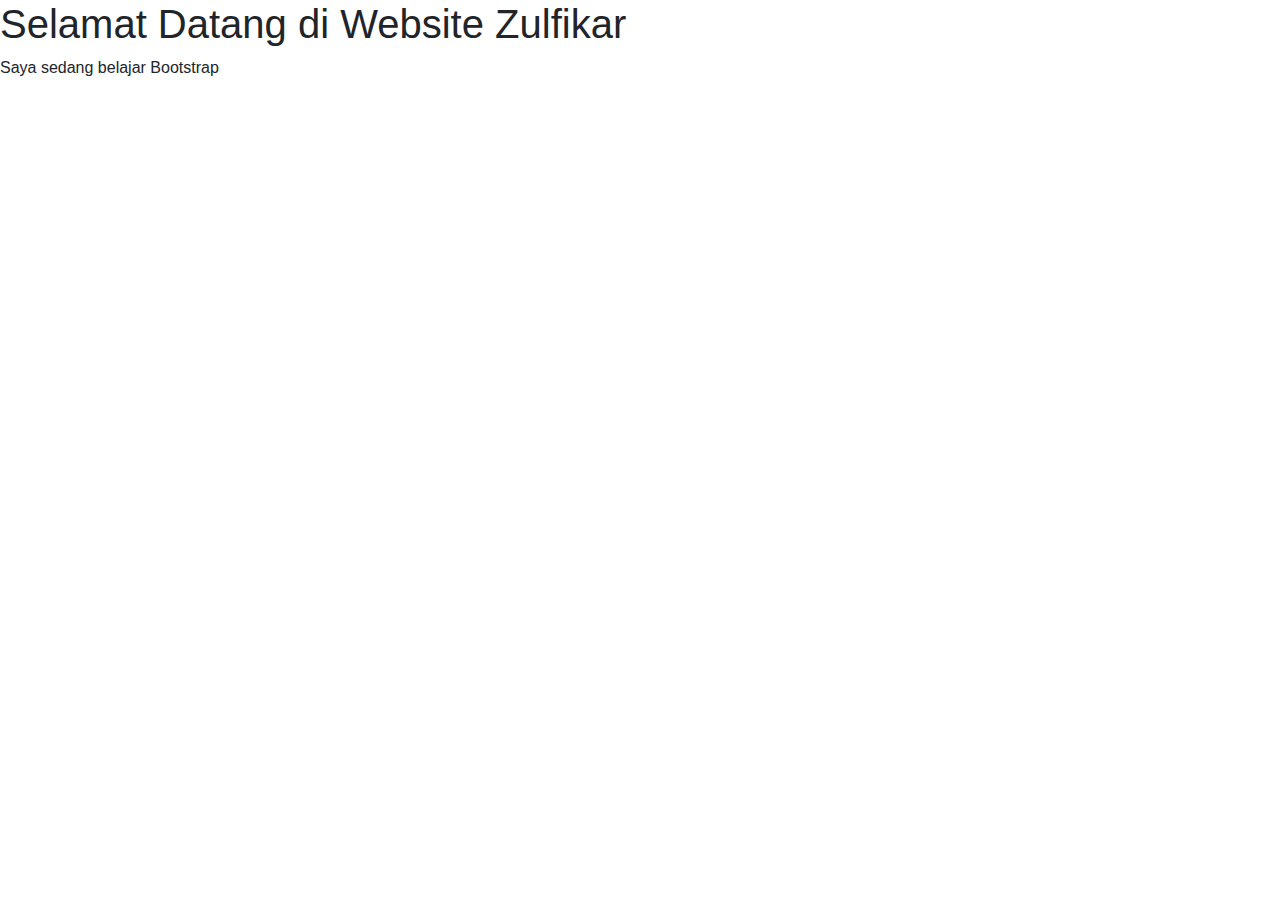
<file: index.html>
<html lang="en">
    <head>
        <meta charset="utf-8">
        <meta name="viewport" content="width=device-width, intial-scale=1">
        <title>Pengenalan Bootstrap</title>
        <link rel="stylesheet" href="https://maxcdn.bootstrapcdn.com/bootstrap/4.5.2/css/bootstrap.min.css">
        <script src="https://ajax.googleapis.com/ajax/libs/jquery/3.5.1/jquery.min.js"></script>
        <script src="https://cdnjs.cloudflare.com/ajax/libs/popper.js/1.16.0/umd/popper.min.js"></script>
        <script src="https://maxcdn.bootstrapcdn.com/bootstrap/4.5.2/js/bootstrap.min.js"></script>
</head>
    <body>
        <h1>Selamat Datang di Website Zulfikar</h1>
        <p>Saya sedang belajar Bootstrap</p>
    </body>
</html>
</file>
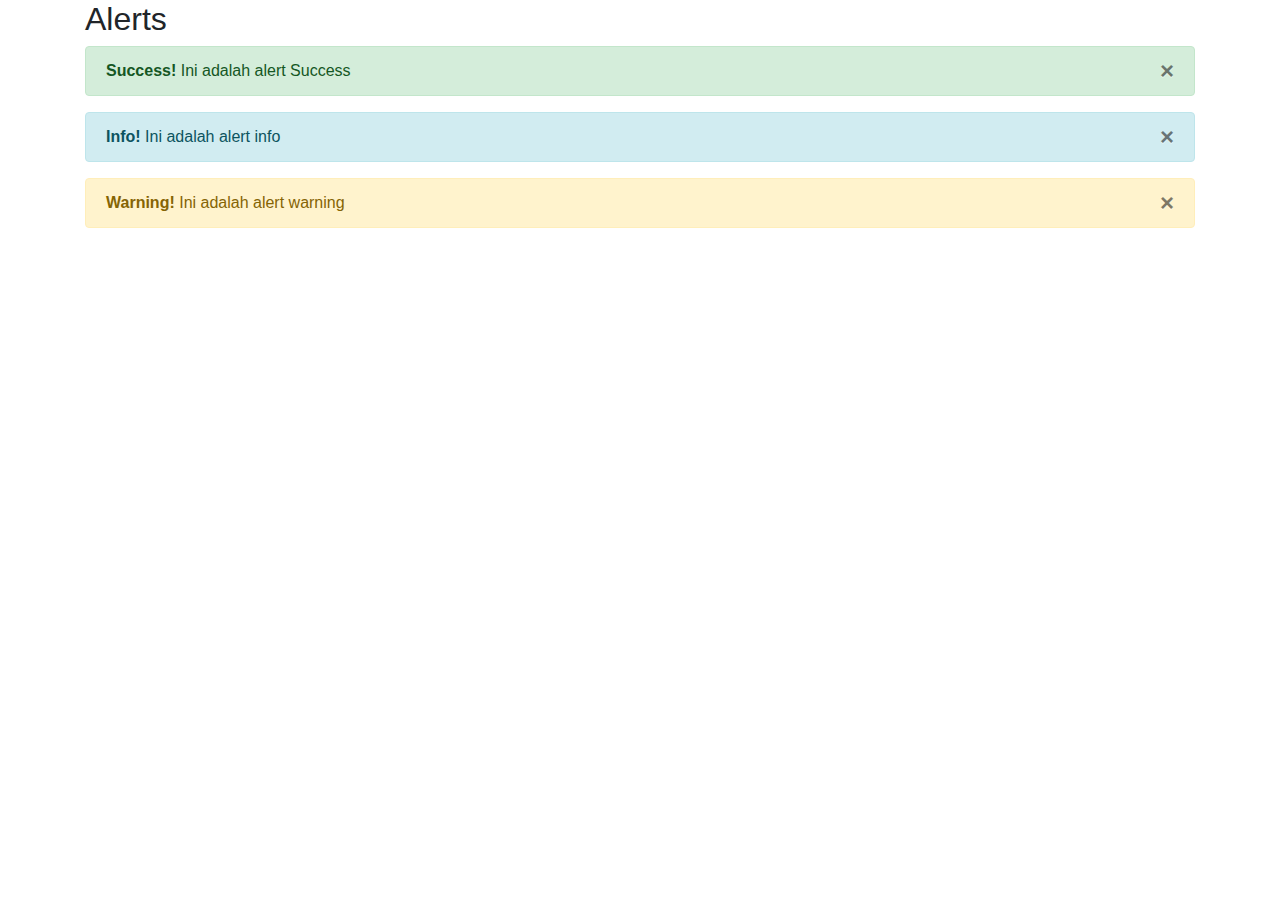
<file: alert.html>
<html lang="en">
    <head>
        <meta charset="utf-8">
        <meta name="viewport" content="width=device-width, intial-scale=1">
        <title>Pengenalan Bootstrap</title>
        <link rel="stylesheet" href="https://maxcdn.bootstrapcdn.com/bootstrap/4.5.2/css/bootstrap.min.css">
        <script src="https://ajax.googleapis.com/ajax/libs/jquery/3.5.1/jquery.min.js"></script>
        <script src="https://cdnjs.cloudflare.com/ajax/libs/popper.js/1.16.0/umd/popper.min.js"></script>
        <script src="https://maxcdn.bootstrapcdn.com/bootstrap/4.5.2/js/bootstrap.min.js"></script>
</head>
<body>
    <div class="container">
        <h2>Alerts</h2>
        <div class="alert alert-success alert-dismisable">
            <button type="button" class="close" data-dismiss="alert">&times;</button>
            <strong>Success!</strong> Ini adalah alert Success
        </div>
        <div class="alert alert-info alert-dismisable">
            <button type="button" class="close" data-dismiss="alert">&times;</button>
            <strong>Info!</strong> Ini adalah alert info
        </div>
        <div class="alert alert-warning alert-dismisable">
            <button type="button" class="close" data-dismiss="alert">&times;</button>
            <strong>Warning!</strong> Ini adalah alert warning
        </div>
    </div>
</body>
</file>
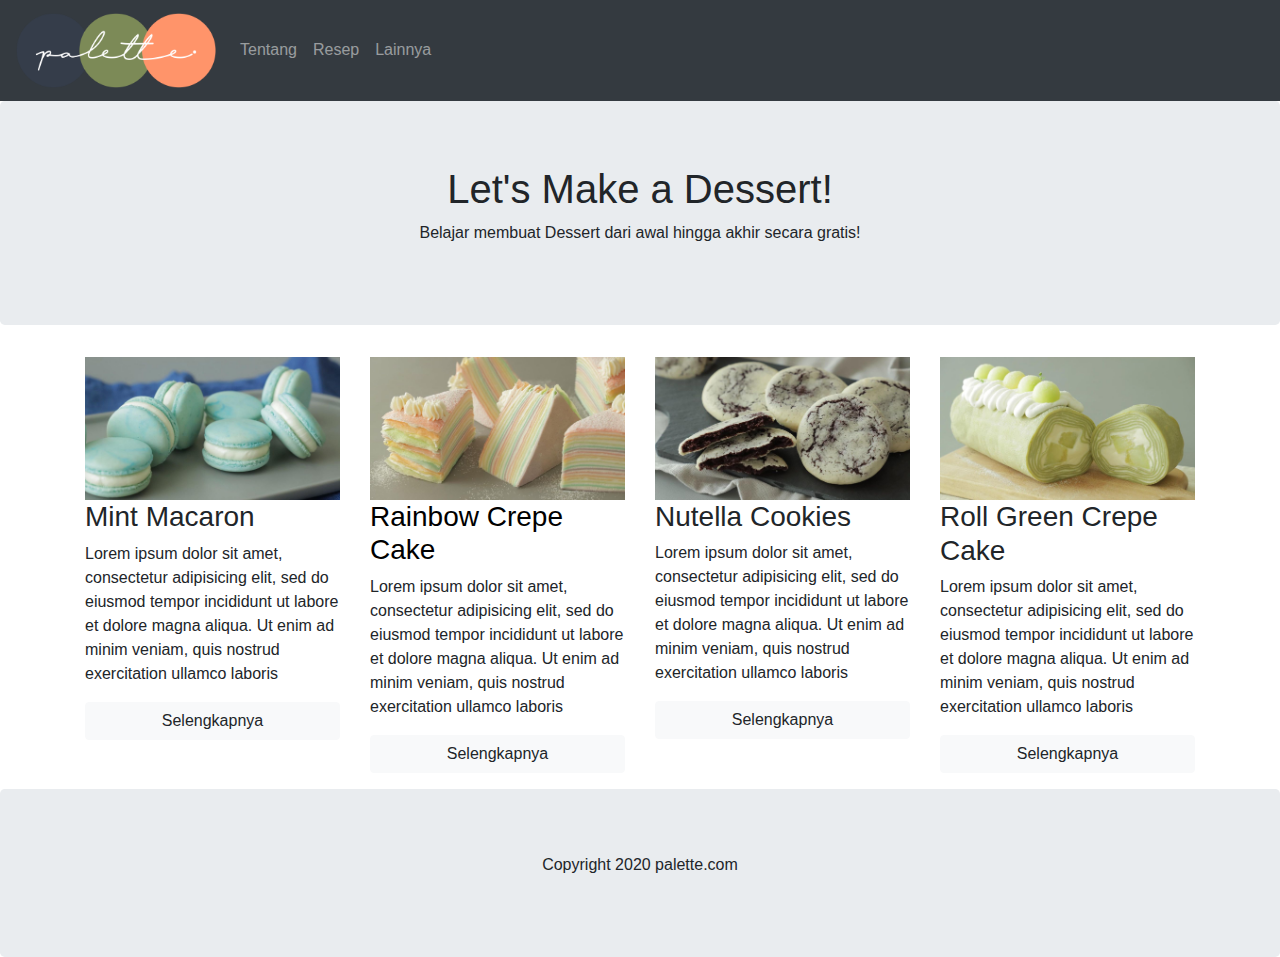
<file: boot.html>
<!DOCTYPE html>
<html lang="en">

<head>
    <title>Tugas Bootstrap</title>
    <meta charset="utf-8">
        <meta name="viewport" content="width=device-width, intial-scale=1">
        <link rel="stylesheet" href="https://maxcdn.bootstrapcdn.com/bootstrap/4.5.2/css/bootstrap.min.css">
        <script src="https://ajax.googleapis.com/ajax/libs/jquery/3.5.1/jquery.min.js"></script>
        <script src="https://cdnjs.cloudflare.com/ajax/libs/popper.js/1.16.0/umd/popper.min.js"></script>
        <script src="https://maxcdn.bootstrapcdn.com/bootstrap/4.5.2/js/bootstrap.min.js"></script>
</head>

<body>
    <nav class="navbar navbar-expand-md bg-dark navbar-dark">
        <!-- Brand -->
        <a class="navbar-brand" href="index.html">
            <img src="gambar/palette.png" alt="logo" style="width:200px;">
        </a>
        <!-- Toggler/collapsibe Button -->
        <button class="navbar-toggler" type="button" data-toggle="collapse" data-target="#collapsibleNavbar">
            <span class="navbar-toggler-icon"></span>
        </button>

        <!-- Navbar links -->
        <div class="collapse navbar-collapse" id="collapsibleNavbar">
            <ul class="navbar-nav">
                <li class="nav-item">
                    <a class="nav-link" href="#">Tentang</a>
                </li>
                <li class="nav-item">
                    <a class="nav-link" href="#">Resep</a>
                </li>
                <li class="nav-item">
                    <a class="nav-link" href="#">Lainnya</a>
                </li>
            </ul>
        </div>
    </nav>
    <div class="jumbotron text-center">
        <h1>Let's Make a Dessert!</h1>
        <p>Belajar membuat Dessert dari awal hingga akhir secara gratis!</p>
    </div>

    <div class="container">
        <div class="row">
            <div class="col-sm-3">
                <div class="thumbnail">
                    <a href="artikel.html"><img src="gambar/mint.jpeg" width="100%" alt="Cinque Terre"></a>
                    <div class="caption">
                        <h3>Mint Macaron</h3>
                        <p>Lorem ipsum dolor sit amet, consectetur adipisicing elit, sed do eiusmod
                            tempor incididunt ut labore et dolore magna aliqua. Ut enim ad minim veniam,
                            quis nostrud exercitation ullamco laboris</p>
                        <p><a href="artikel.html" class="btn btn-light btn-block" role="button">Selengkapnya</a></p>
                    </div>
                </div>
            </div>
            <div class="col-sm-3">
                <div class="thumbnail">
                    <a href="artikel.html"><img src="gambar/rainbow.jpeg" width="100%" alt="Cinque Terre"></a>
                    <div class="caption">
                        <h3><a href="artikel.html" style="text-decoration:none;color: black;">Rainbow Crepe Cake</a> </h3>
                        <p>Lorem ipsum dolor sit amet, consectetur adipisicing elit, sed do eiusmod
                            tempor incididunt ut labore et dolore magna aliqua. Ut enim ad minim veniam,
                            quis nostrud exercitation ullamco laboris</p>
                        <p><a href="artikel.html" class="btn btn-light btn-block" role="button">Selengkapnya</a></p>
                    </div>
                </div>
            </div>
            <div class="col-sm-3">
                <div class="thumbnail">
                    <a href="artikel.html"><img src="gambar/nutella.jpeg" width="100%" alt="Cinque Terre"></a>
                    <div class="caption">
                        <h3>Nutella Cookies</h3>
                        <p>Lorem ipsum dolor sit amet, consectetur adipisicing elit, sed do eiusmod
                            tempor incididunt ut labore et dolore magna aliqua. Ut enim ad minim veniam,
                            quis nostrud exercitation ullamco laboris</p>
                        <p><a href="artikel.html" class="btn btn-light btn-block" role="button">Selengkapnya</a></p>
                    </div>
                </div>
            </div>
            <div class="col-sm-3">
                <div class="thumbnail">
                    <a href="artikel.html"><img src="gambar/green.jpeg" width="100%" alt="Cinque Terre"></a>
                    <div class="caption">
                        <h3>Roll Green Crepe Cake</h3>
                        <p>Lorem ipsum dolor sit amet, consectetur adipisicing elit, sed do eiusmod
                            tempor incididunt ut labore et dolore magna aliqua. Ut enim ad minim veniam,
                            quis nostrud exercitation ullamco laboris</p>
                        <p><a href="artikel.html" class="btn btn-light btn-block " role="button">Selengkapnya</a></p>
                    </div>
                </div>
            </div>
        </div>
    </div>
    <div class="jumbotron text-center" style="margin-bottom:0">
        <p>Copyright 2020 palette.com</p>
    </div>
</body>

</html>
</file>
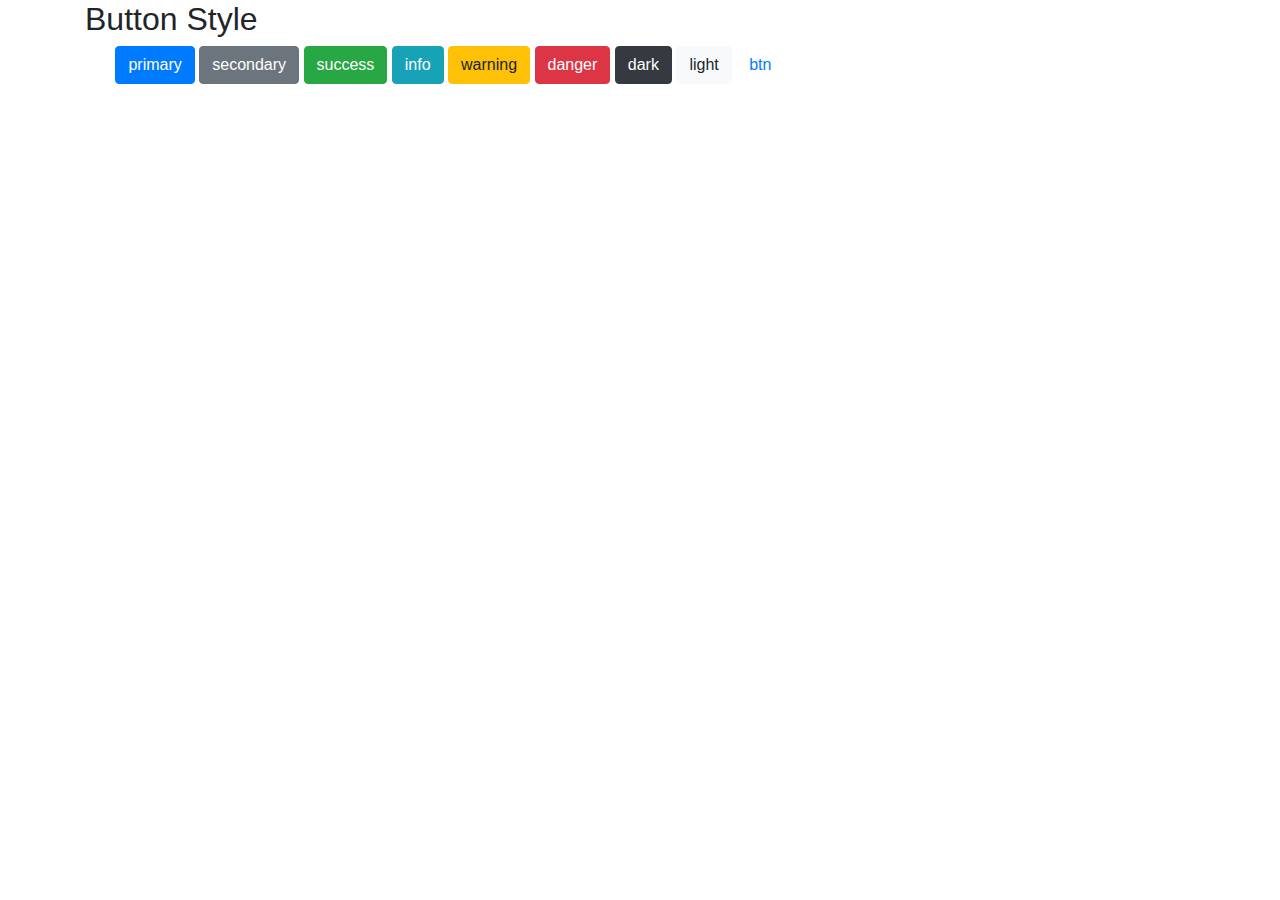
<file: button.html>
<html lang="en">
    <head>
        <meta charset="utf-8">
        <meta name="viewport" content="width=device-width, intial-scale=1">
        <title>Pengenalan Bootstrap</title>
        <link rel="stylesheet" href="https://maxcdn.bootstrapcdn.com/bootstrap/4.5.2/css/bootstrap.min.css">
        <script src="https://ajax.googleapis.com/ajax/libs/jquery/3.5.1/jquery.min.js"></script>
        <script src="https://cdnjs.cloudflare.com/ajax/libs/popper.js/1.16.0/umd/popper.min.js"></script>
        <script src="https://maxcdn.bootstrapcdn.com/bootstrap/4.5.2/js/bootstrap.min.js"></script>
</head>
<body>
    <div class="container">
        <h2>Button Style</h2>
        <button type="button" class="btn"></button>
        <button type="button" class="btn btn-primary">primary</button>
        <button type="button" class="btn btn-secondary">secondary</button>
        <button type="button" class="btn btn-success">success</button>
        <button type="button" class="btn btn-info">info</button>
        <button type="button" class="btn btn-warning">warning</button>
        <button type="button" class="btn btn-danger">danger</button>
        <button type="button" class="btn btn-dark">dark</button>
        <button type="button" class="btn btn-light">light</button>
        <button type="button" class="btn btn-link">btn</button>
    </div>
</body>
</file>
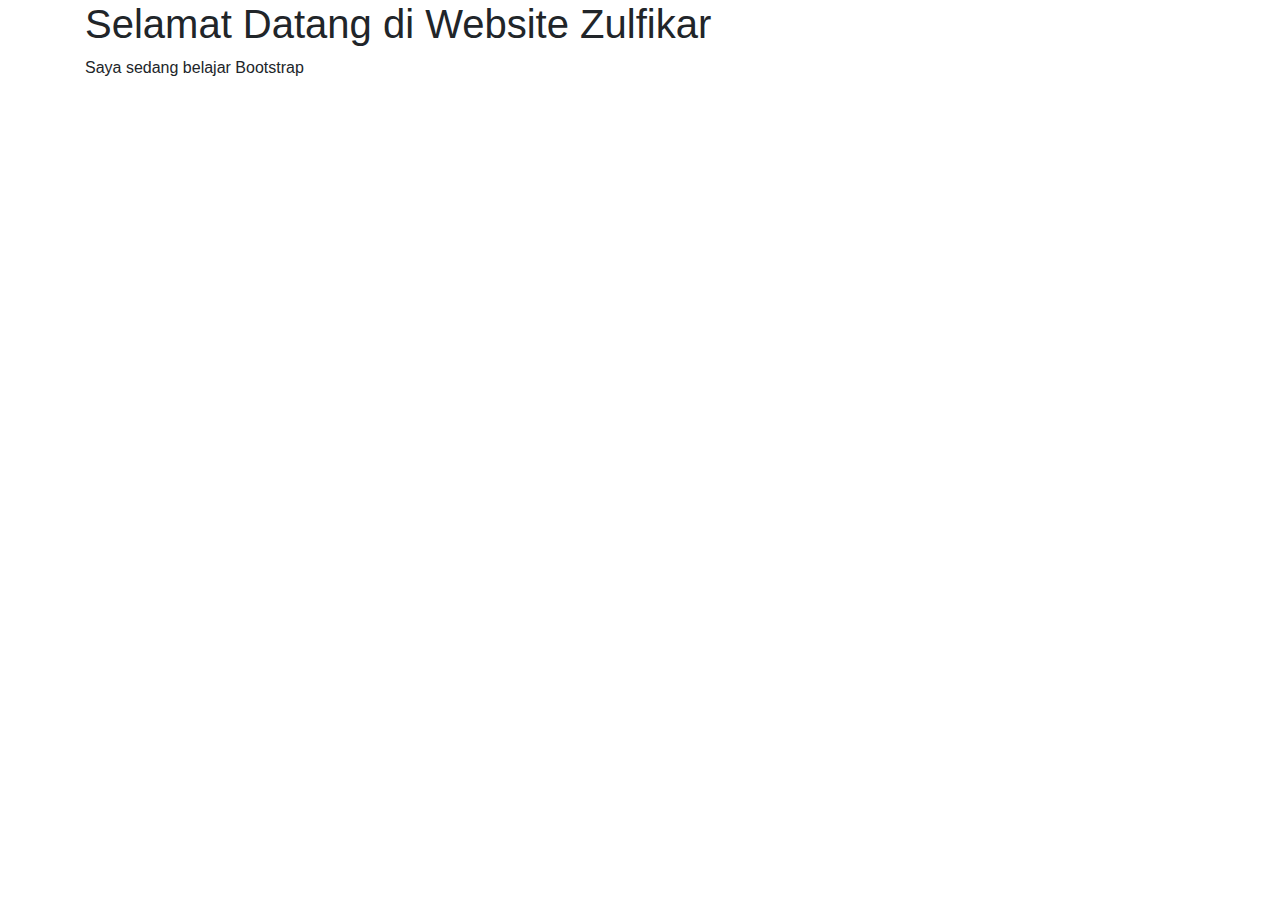
<file: container.html>
<html lang="en">
    <head>
        <meta charset="utf-8">
        <meta name="viewport" content="width=device-width, intial-scale=1">
        <title>Pengenalan Bootstrap</title>
        <link rel="stylesheet" href="https://maxcdn.bootstrapcdn.com/bootstrap/4.5.2/css/bootstrap.min.css">
    	<script src="https://ajax.googleapis.com/ajax/libs/jquery/3.5.1/jquery.min.js"></script>
    	<script src="https://cdnjs.cloudflare.com/ajax/libs/popper.js/1.16.0/umd/popper.min.js"></script>
    	<script src="https://maxcdn.bootstrapcdn.com/bootstrap/4.5.2/js/bootstrap.min.js"></script>
</head>
<body>
        <div class="container">
        <h1>Selamat Datang di Website Zulfikar</h1>
        <p>Saya sedang belajar Bootstrap</p>
        </div>
    </body>
</html>
</file>
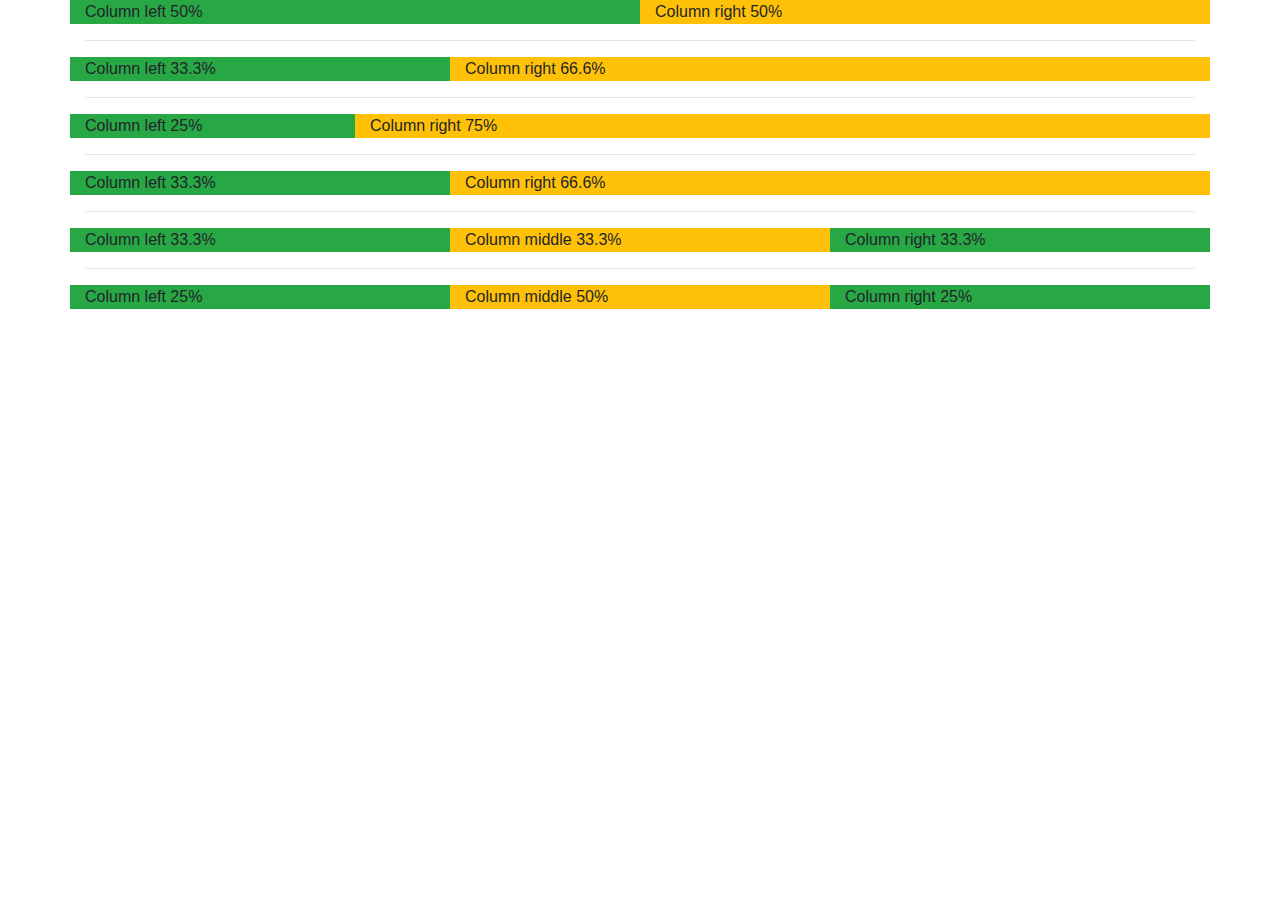
<file: grid.html>
<html lang="en">
    <head>
        <meta charset="utf-8">
        <meta name="viewport" content="width=device-width, intial-scale=1">
        <title>Pengenalan Bootstrap</title>
        <link rel="stylesheet" href="https://maxcdn.bootstrapcdn.com/bootstrap/4.5.2/css/bootstrap.min.css">
        <script src="https://ajax.googleapis.com/ajax/libs/jquery/3.5.1/jquery.min.js"></script>
        <script src="https://cdnjs.cloudflare.com/ajax/libs/popper.js/1.16.0/umd/popper.min.js"></script>
        <script src="https://maxcdn.bootstrapcdn.com/bootstrap/4.5.2/js/bootstrap.min.js"></script>
</head>
    <body>
    <div class="container">
        <div class="row">
            <div class="col-md-6 bg-success">Column left 50%</div>
            <div class="col-md-6 bg-warning">Column right 50%</div>
        </div><hr>
        <div class="row">
            <div class="col-md-4 bg-success">Column left 33.3%</div>
            <div class="col-md-8 bg-warning">Column right 66.6%</div>
        </div><hr>
        <div class="row">
            <div class="col-md-3 bg-success">Column left 25%</div>
            <div class="col-md-9 bg-warning">Column right 75%</div>
        </div><hr>
        <div class="row">
            <div class="col-md-4 bg-success">Column left 33.3%</div>
            <div class="col-md-8 bg-warning">Column right 66.6%</div>
        </div><hr>
        <div class="row">
            <div class="col-md-4 bg-success">Column left 33.3%</div>
            <div class="col-md-4 bg-warning">Column middle 33.3%</div>
            <div class="col-md-4 bg-success">Column right 33.3%</div>
        </div><hr>
        <div class="row">
            <div class="col-md-4 bg-success">Column left 25%</div>
            <div class="col-md-4 bg-warning">Column middle 50%</div>
            <div class="col-md-4 bg-success">Column right 25%</div>
        </div>
    </div>
</body>
</html>
</file>
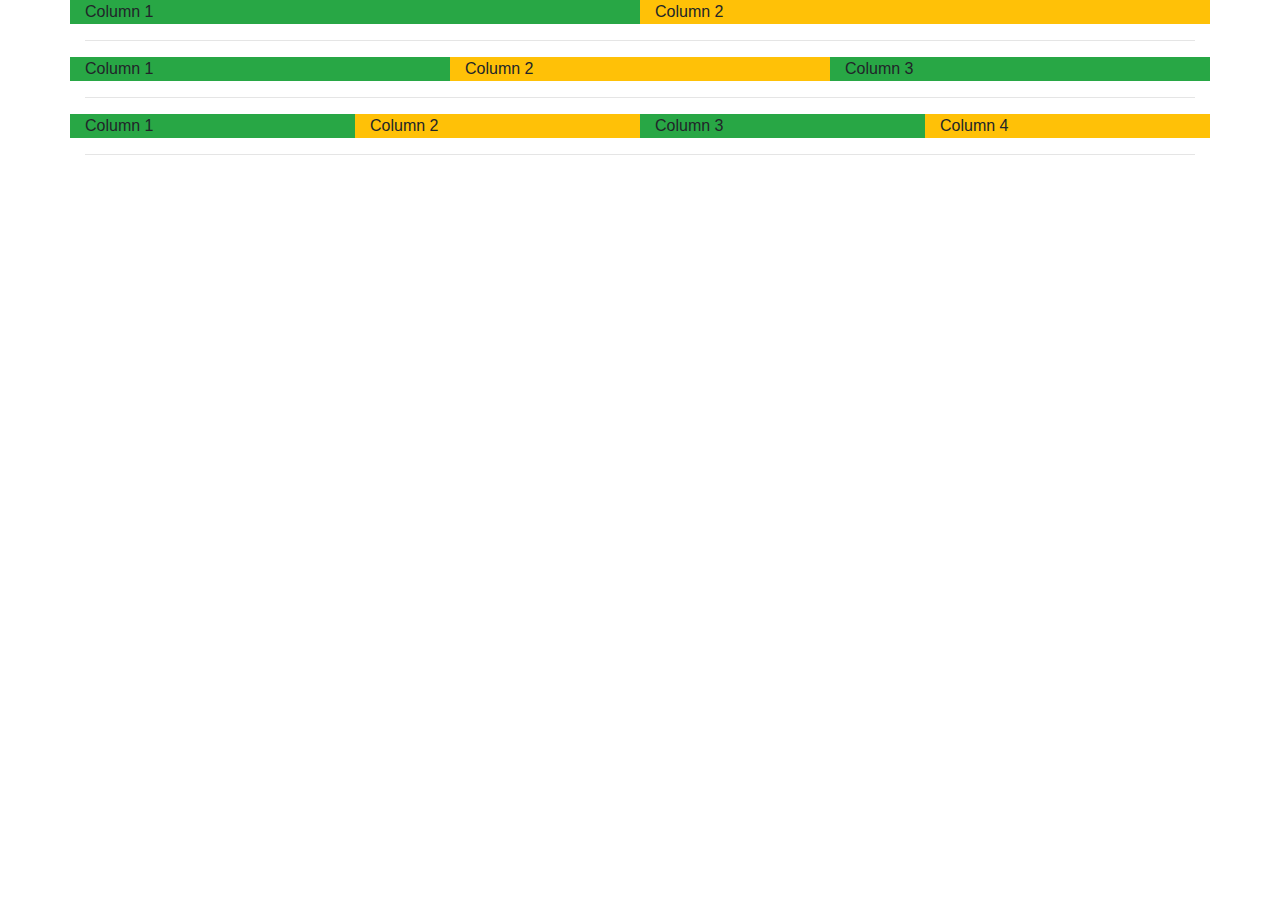
<file: grid2.html>
<html lang="en">
    <head>
        <meta charset="utf-8">
        <meta name="viewport" content="width=device-width, intial-scale=1">
        <title>Pengenalan Bootstrap</title>
        <link rel="stylesheet" href="https://maxcdn.bootstrapcdn.com/bootstrap/4.5.2/css/bootstrap.min.css">
        <script src="https://ajax.googleapis.com/ajax/libs/jquery/3.5.1/jquery.min.js"></script>
        <script src="https://cdnjs.cloudflare.com/ajax/libs/popper.js/1.16.0/umd/popper.min.js"></script>
        <script src="https://maxcdn.bootstrapcdn.com/bootstrap/4.5.2/js/bootstrap.min.js"></script>
</head>
<body>
    <div class="container">
        <div class="row">
            <div class="col bg-success">Column 1</div>
            <div class="col bg-warning">Column 2</div>
        </div>
        <hr>
        <div class="row">
            <div class="col bg-success">Column 1</div>
            <div class="col bg-warning">Column 2</div>
            <div class="col bg-success">Column 3</div>
        </div>
        <hr>
        <div class="row">
            <div class="col bg-success">Column 1</div>
            <div class="col bg-warning">Column 2</div>
            <div class="col bg-success">Column 3</div>
            <div class="col bg-warning">Column 4</div>
        </div>
        <hr>
    </div>
</body>
</file>
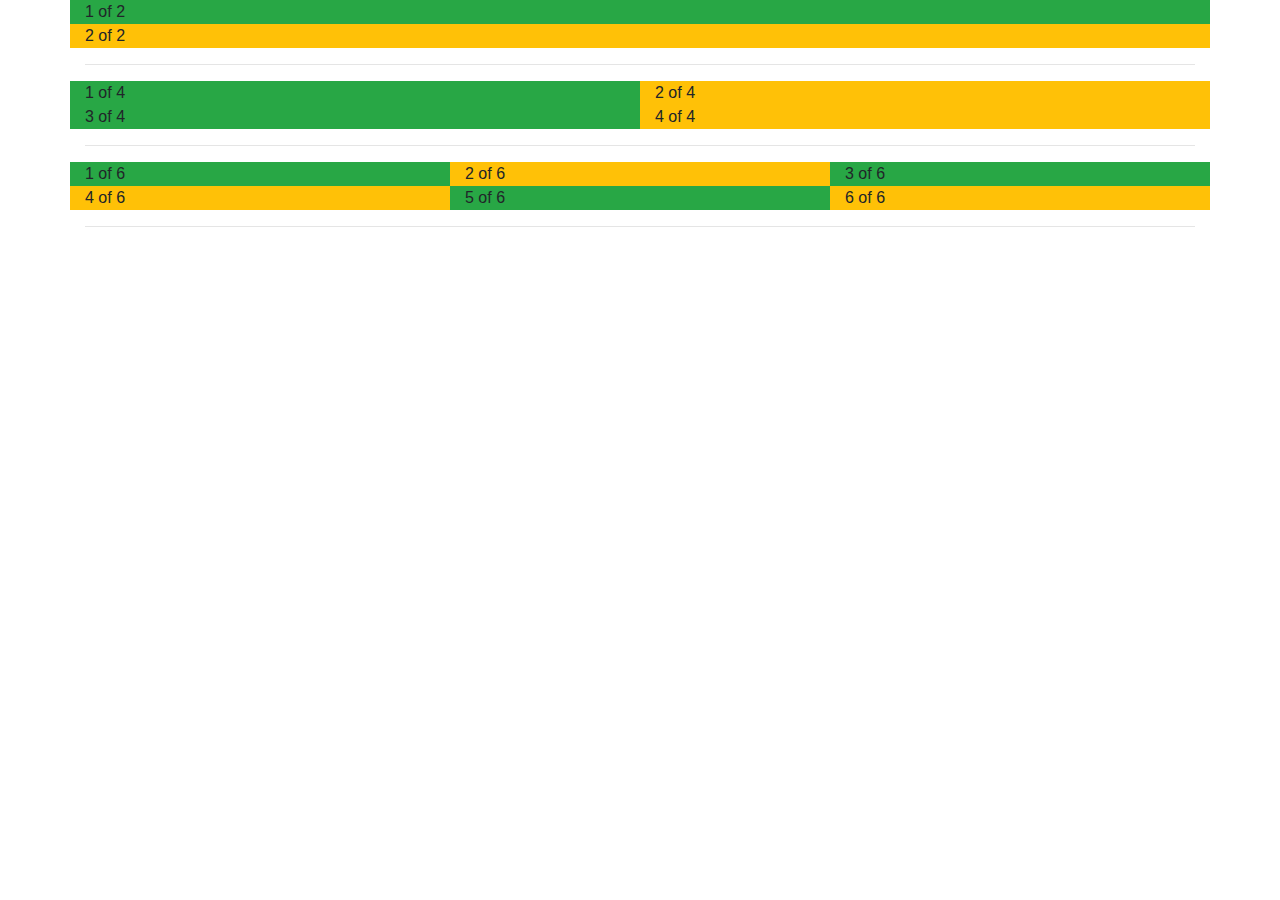
<file: grid3.html>
<html lang="en">
    <head>
        <meta charset="utf-8">
        <meta name="viewport" content="width=device-width, intial-scale=1">
        <title>Pengenalan Bootstrap</title>
        <link rel="stylesheet" href="https://maxcdn.bootstrapcdn.com/bootstrap/4.5.2/css/bootstrap.min.css">
        <script src="https://ajax.googleapis.com/ajax/libs/jquery/3.5.1/jquery.min.js"></script>
        <script src="https://cdnjs.cloudflare.com/ajax/libs/popper.js/1.16.0/umd/popper.min.js"></script>
        <script src="https://maxcdn.bootstrapcdn.com/bootstrap/4.5.2/js/bootstrap.min.js"></script>
</head>
<body>
    <div class="container">
        <div class="row row-cols-1">
            <div class="col bg-success">1 of 2</div>
            <div class="col bg-warning">2 of 2</div>
        </div>
        <hr>

        <div class="row row-cols-2">
            <div class="col bg-success">1 of 4</div>
            <div class="col bg-warning">2 of 4</div>
            <div class="col bg-success">3 of 4</div>
            <div class="col bg-warning">4 of 4</div>
        </div>
        <hr>
        <div class="row row-cols-3">
            <div class="col bg-success">1 of 6</div>
            <div class="col bg-warning">2 of 6</div>
            <div class="col bg-success">3 of 6</div>
            <div class="col bg-warning">4 of 6</div>
            <div class="col bg-success">5 of 6</div>
            <div class="col bg-warning">6 of 6</div>
        </div>
        <hr>
    </div>
</body>
</file>
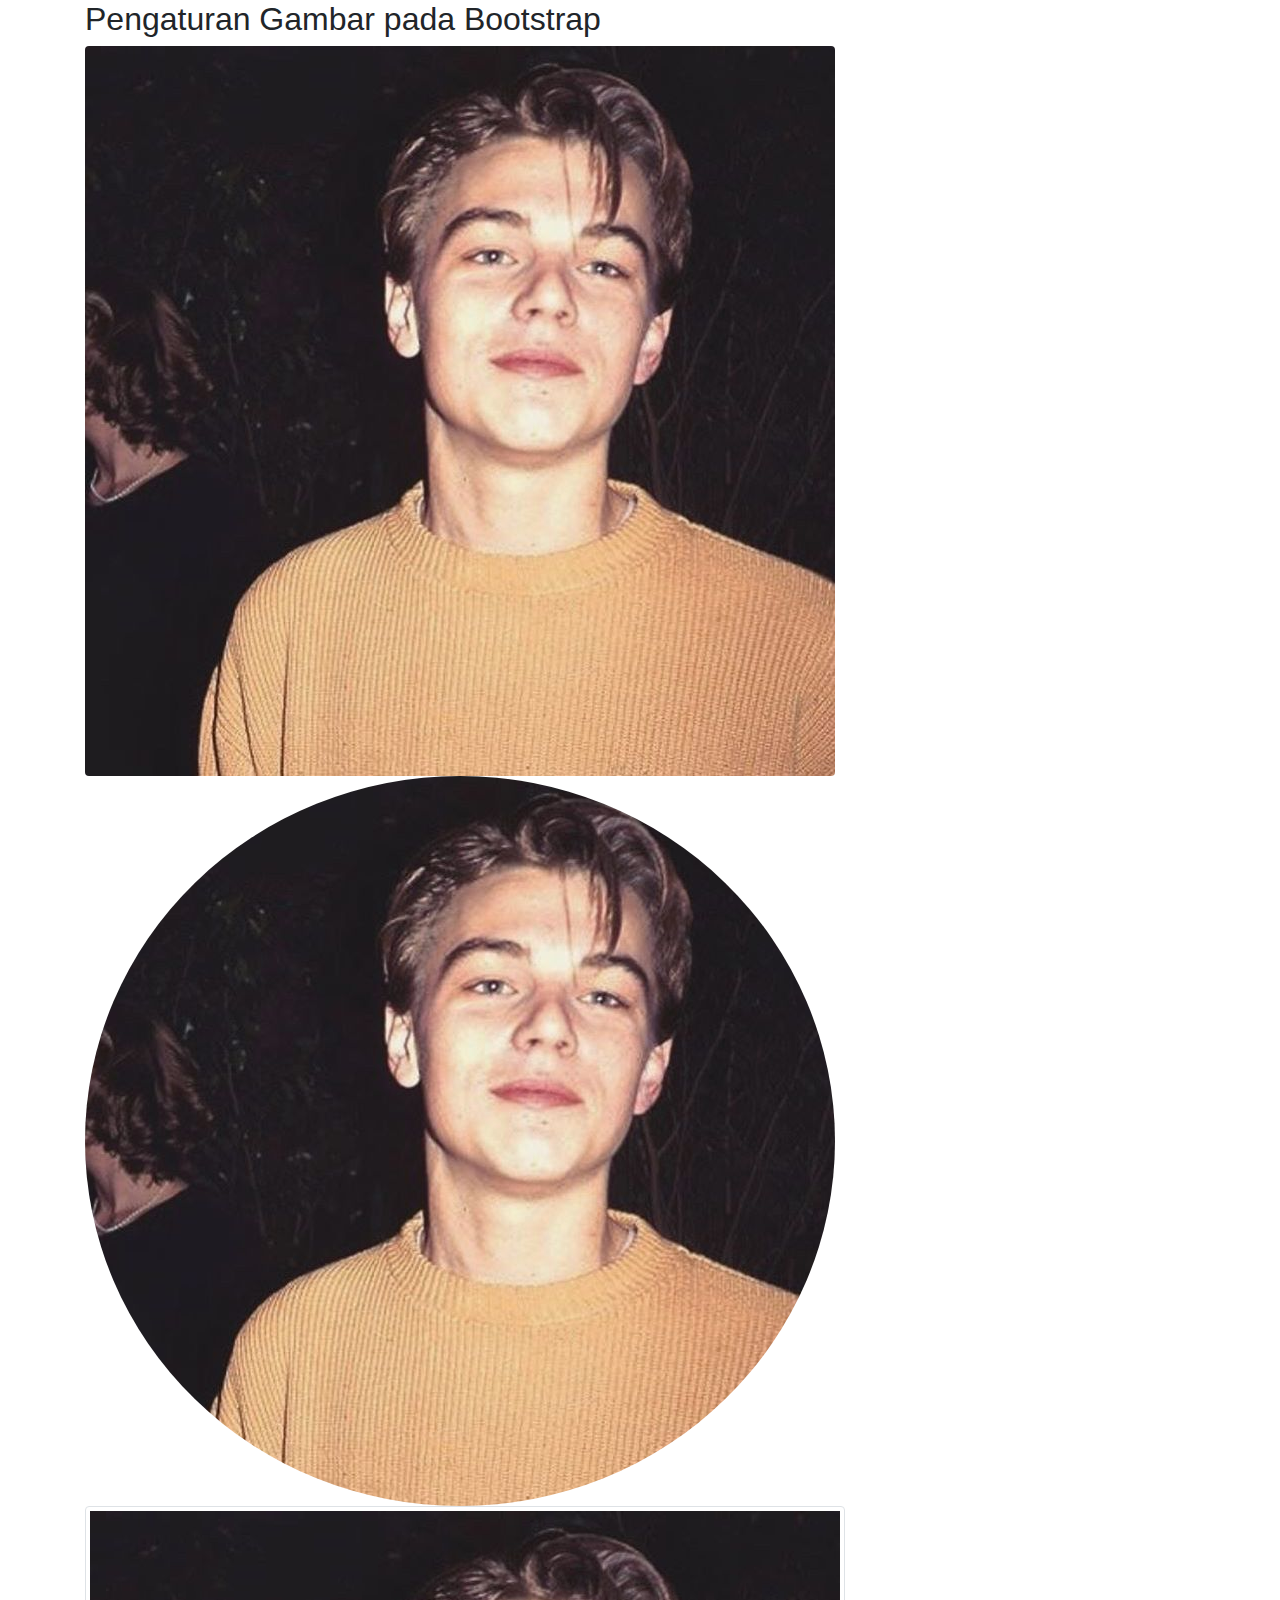
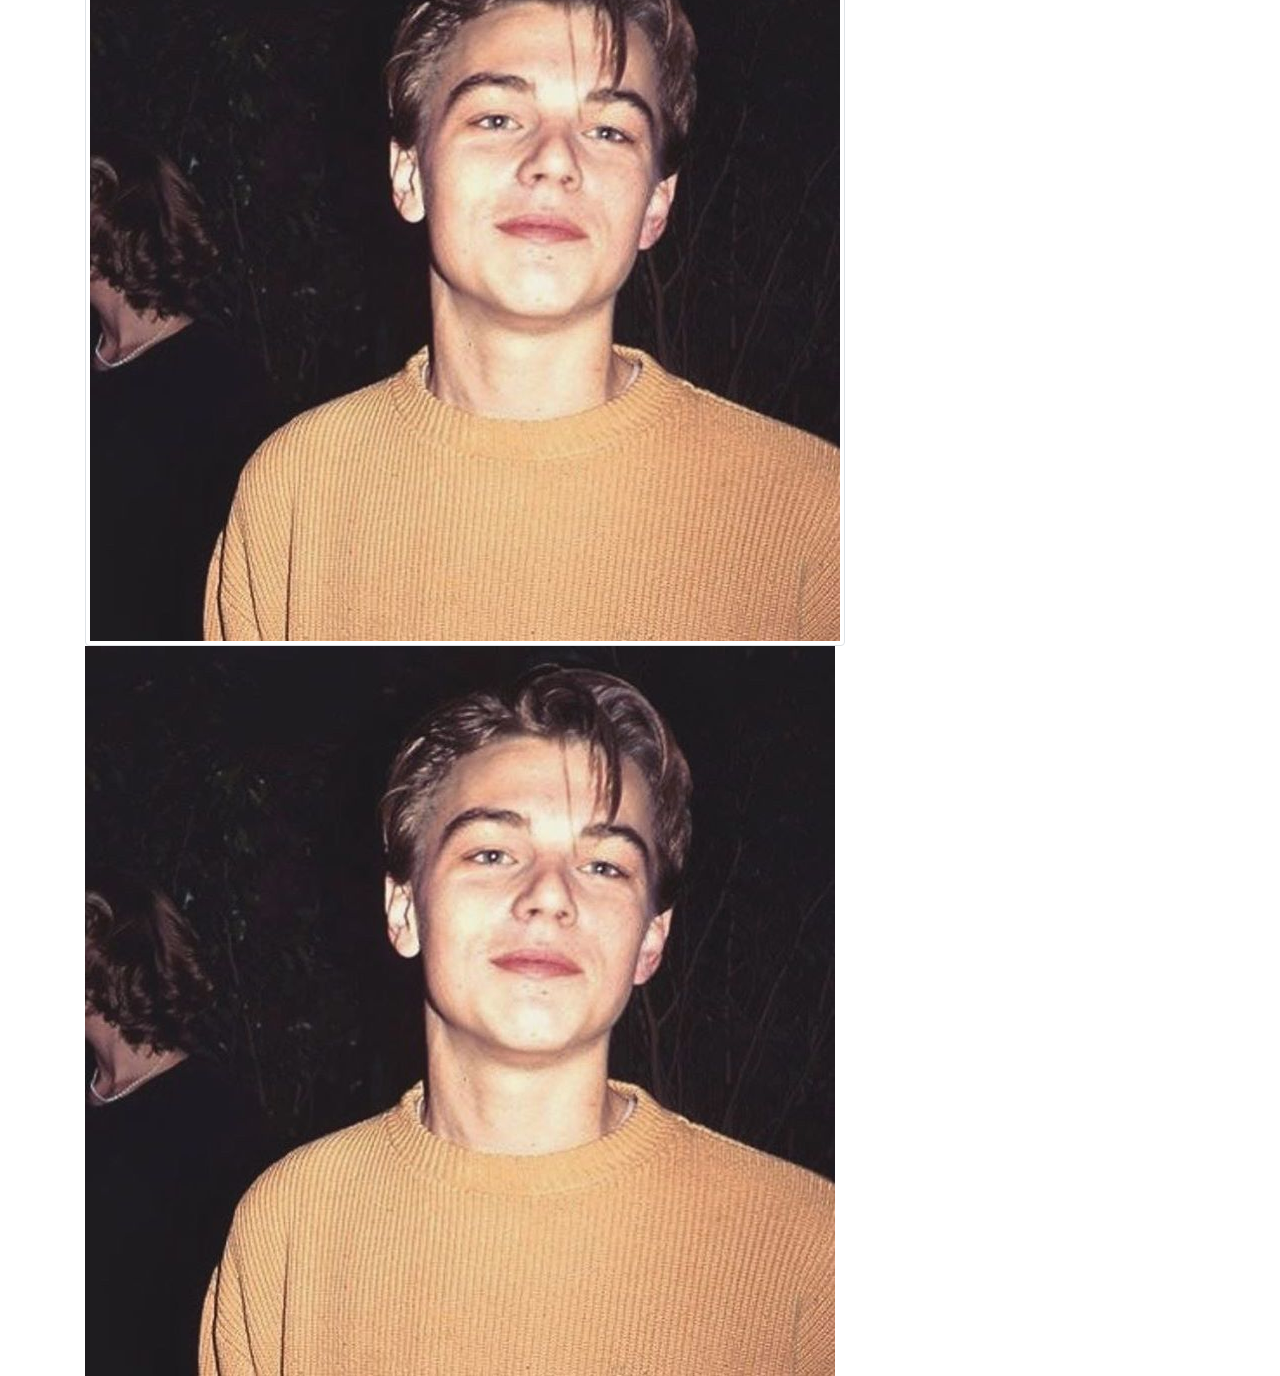
<file: image.html>
<html lang="en">
    <head>
        <meta charset="utf-8">
        <meta name="viewport" content="width=device-width, intial-scale=1">
        <title>Pengenalan Bootstrap</title>
        <link rel="stylesheet" href="https://maxcdn.bootstrapcdn.com/bootstrap/4.5.2/css/bootstrap.min.css">
        <script src="https://ajax.googleapis.com/ajax/libs/jquery/3.5.1/jquery.min.js"></script>
        <script src="https://cdnjs.cloudflare.com/ajax/libs/popper.js/1.16.0/umd/popper.min.js"></script>
        <script src="https://maxcdn.bootstrapcdn.com/bootstrap/4.5.2/js/bootstrap.min.js"></script>
</head>
<body>
    <div class="container">
        <h2>Pengaturan Gambar pada Bootstrap</h2>
        <div class="row row-cols-1">
            <div class="col">
                <img src="leo.jpg" alt="gambar rounded" class="rounded">
            </div>
            <div class="col">
                <img src="leo.jpg" alt="gambar circle" class="rounded-circle">
            </div>
            <div class="col">
                <img src="leo.jpg" alt="gambar thumbnail" class="img-thumbnail">
            </div>
            <div class="col">
                <img src="leo.jpg" alt="gambar fluid" class="img-fluid">
            </div>
        </div>
    </div>
</body>
</html>
</file>
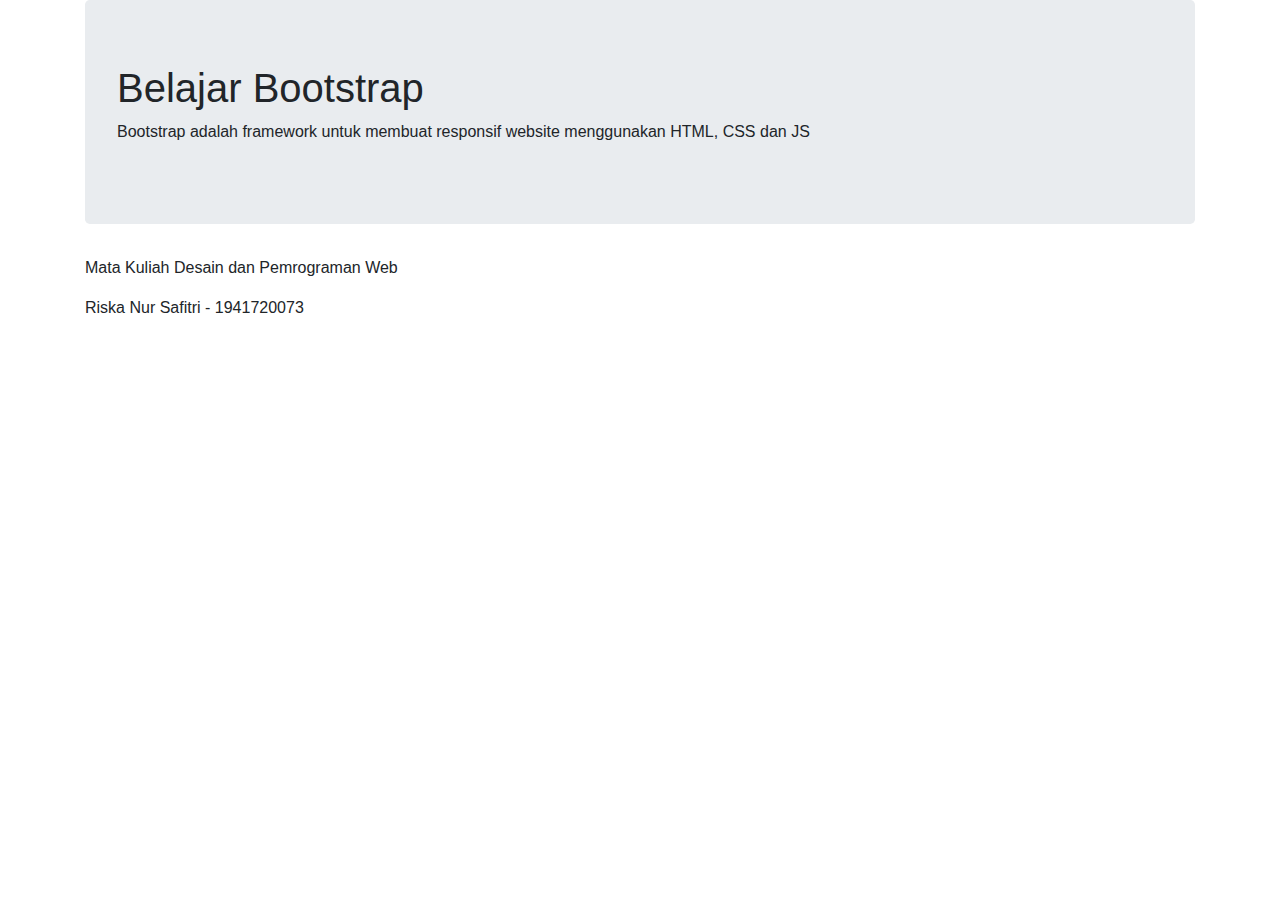
<file: jumbotron.html>
<html lang="en">
    <head>
        <meta charset="utf-8">
        <meta name="viewport" content="width=device-width, intial-scale=1">
        <title>Pengenalan Bootstrap</title>
        <link rel="stylesheet" href="https://maxcdn.bootstrapcdn.com/bootstrap/4.5.2/css/bootstrap.min.css">
        <script src="https://ajax.googleapis.com/ajax/libs/jquery/3.5.1/jquery.min.js"></script>
        <script src="https://cdnjs.cloudflare.com/ajax/libs/popper.js/1.16.0/umd/popper.min.js"></script>
        <script src="https://maxcdn.bootstrapcdn.com/bootstrap/4.5.2/js/bootstrap.min.js"></script>
</head>
<body>
    <div class="container">
        <div class="jumbotron">
            <h1>Belajar Bootstrap</h1>
            <p>Bootstrap adalah framework untuk membuat responsif website menggunakan HTML, CSS dan JS</p>
        </div>
        <p>Mata Kuliah Desain dan Pemrograman Web</p>
        <p>Riska Nur Safitri - 1941720073</p>
    </div>
</body>
</file>
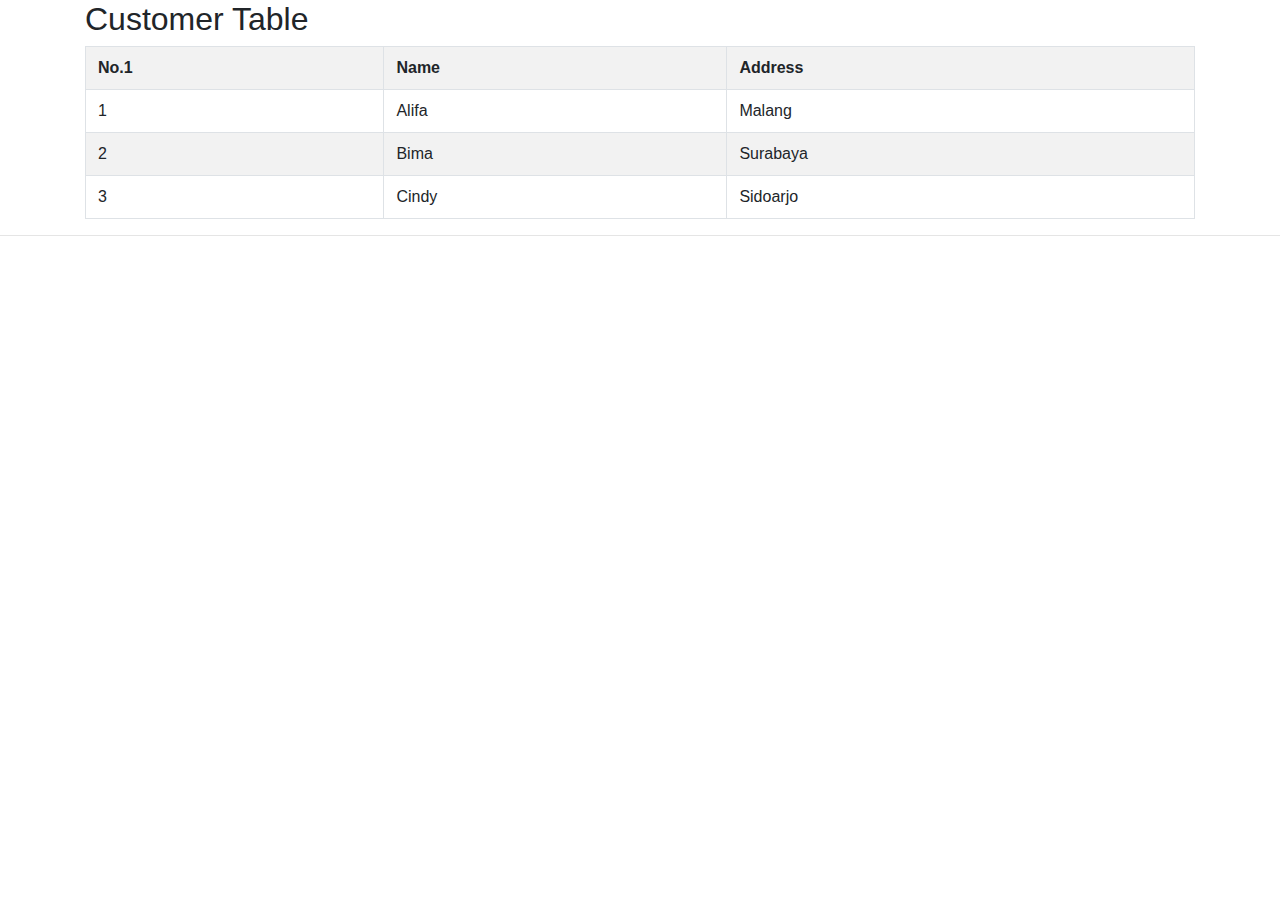
<file: tabel.html>
<html lang="en">
    <head>
        <meta charset="utf-8">
        <meta name="viewport" content="width=device-width, intial-scale=1">
        <title>Pengenalan Bootstrap</title>
        <link rel="stylesheet" href="https://maxcdn.bootstrapcdn.com/bootstrap/4.5.2/css/bootstrap.min.css">
        <script src="https://ajax.googleapis.com/ajax/libs/jquery/3.5.1/jquery.min.js"></script>
        <script src="https://cdnjs.cloudflare.com/ajax/libs/popper.js/1.16.0/umd/popper.min.js"></script>
        <script src="https://maxcdn.bootstrapcdn.com/bootstrap/4.5.2/js/bootstrap.min.js"></script>
</head>
<body>
    <div class="container">
        <h2>Customer Table</h2>
        <table class="table table-bordered table-striped table-hover">
            <tr>
                <th>No.1</th>
                <th>Name</th>
                <th>Address</th>
            </tr>
            <tr>
                <td>1</td>
                <td>Alifa</td>
                <td>Malang</td>
            </tr>
            <tr>
                <td>2</td>
                <td>Bima</td>
                <td>Surabaya</td>
            </tr>
            <tr>
                <td>3</td>
                <td>Cindy</td>
                <td>Sidoarjo</td>
            </tr>
        </table>
    </div>
    <hr>
    </div>
</body>
</file>
